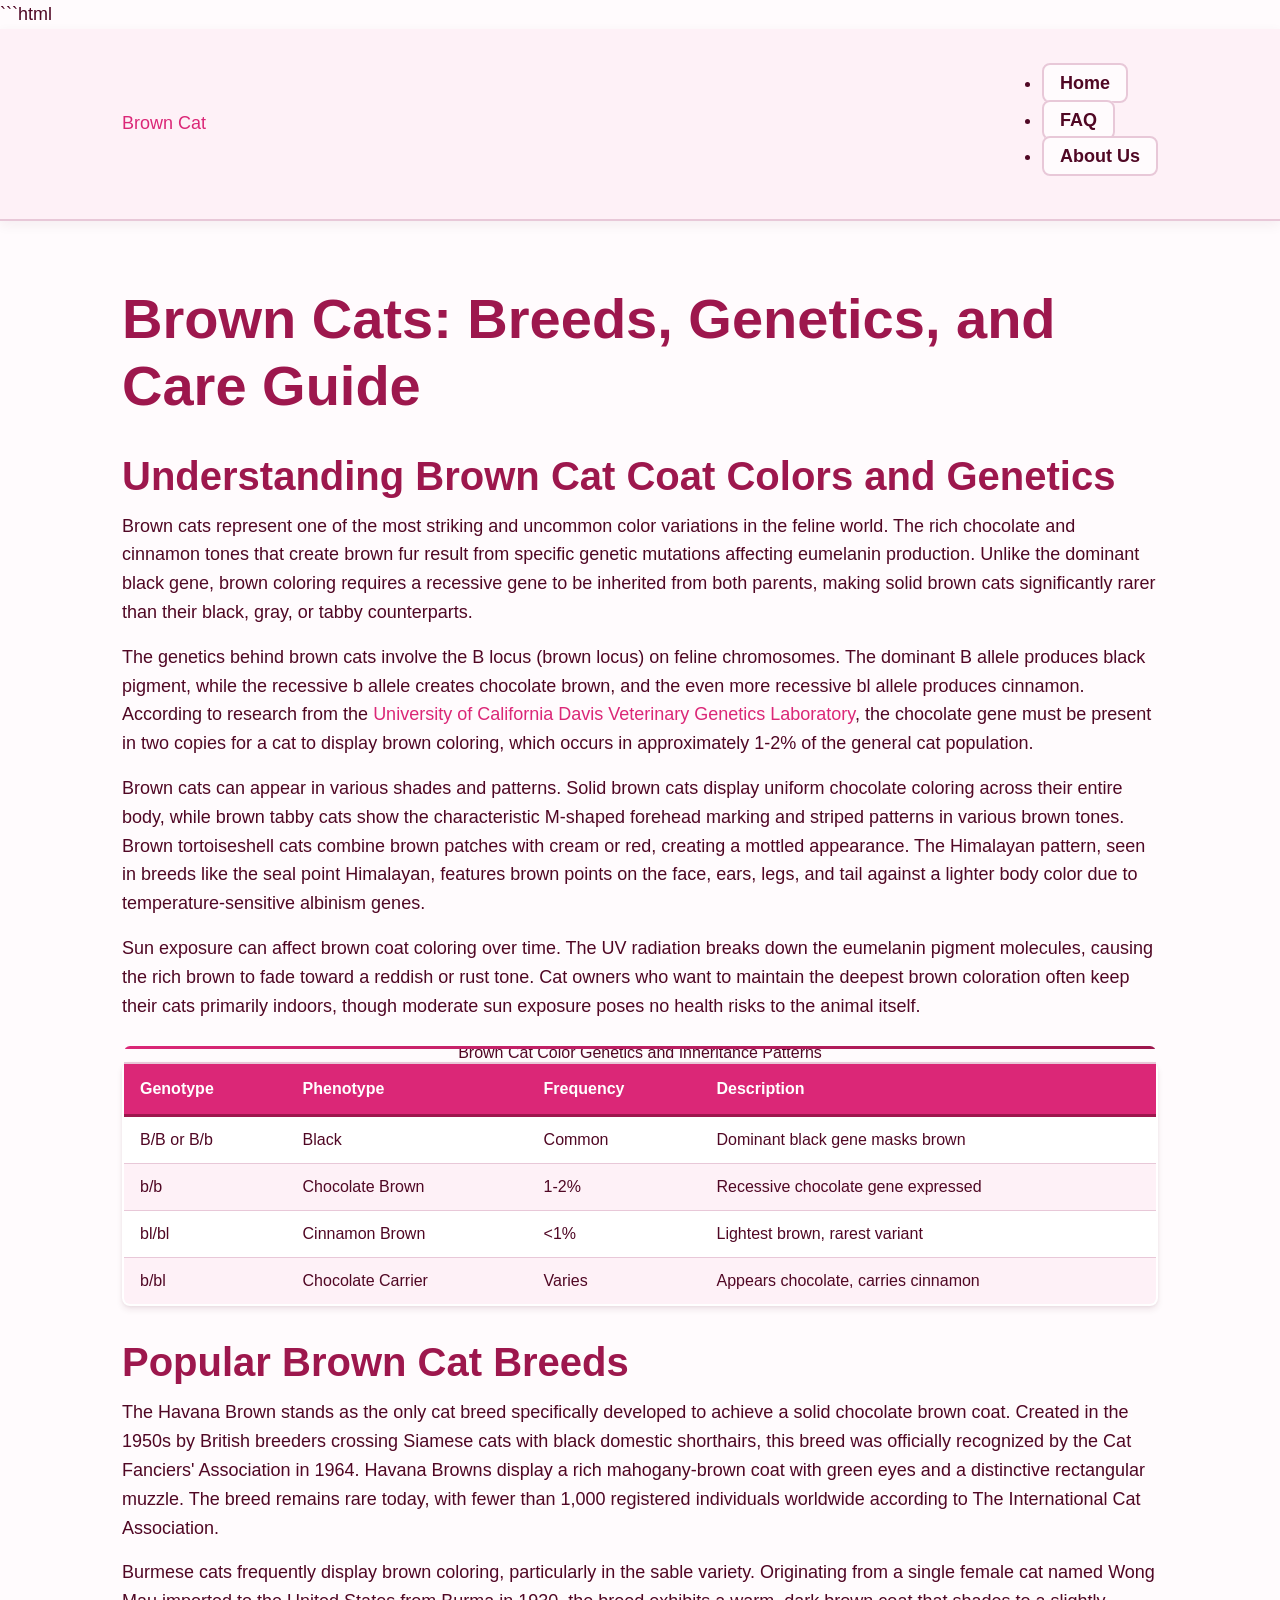
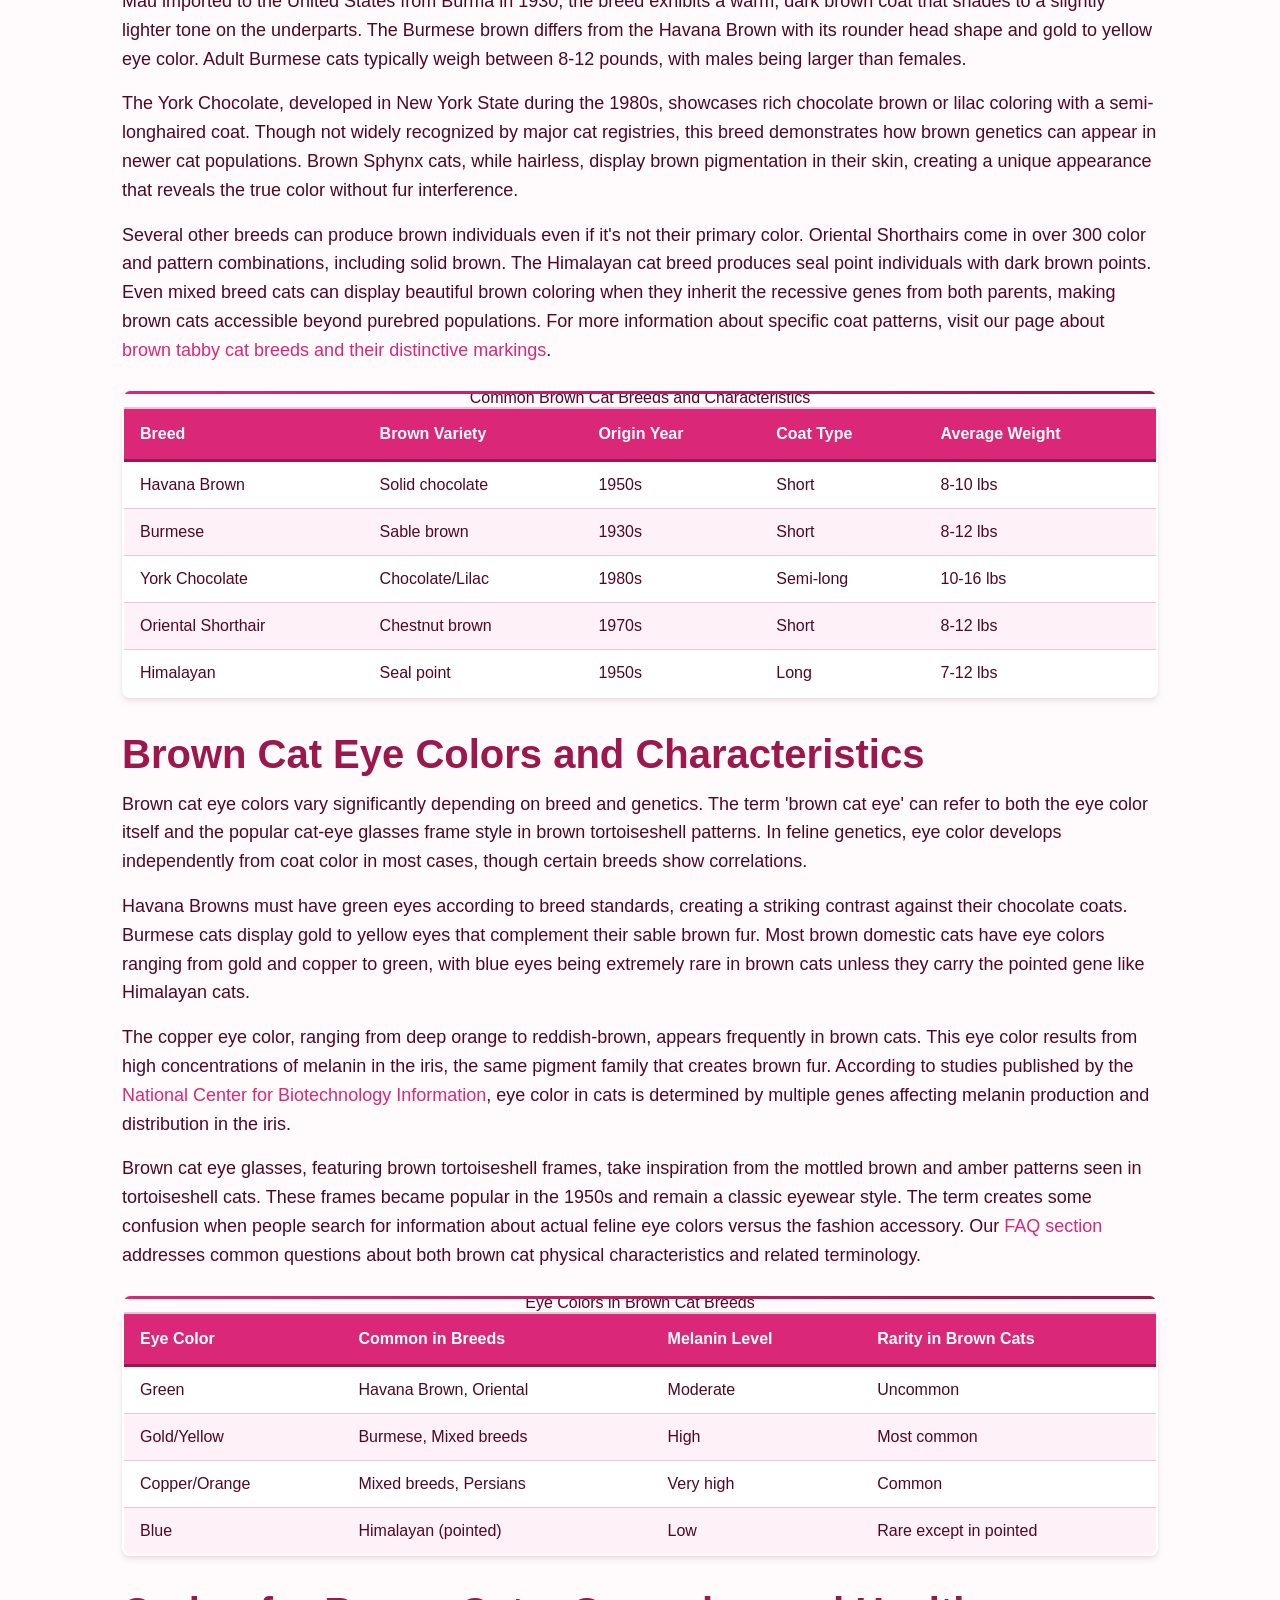
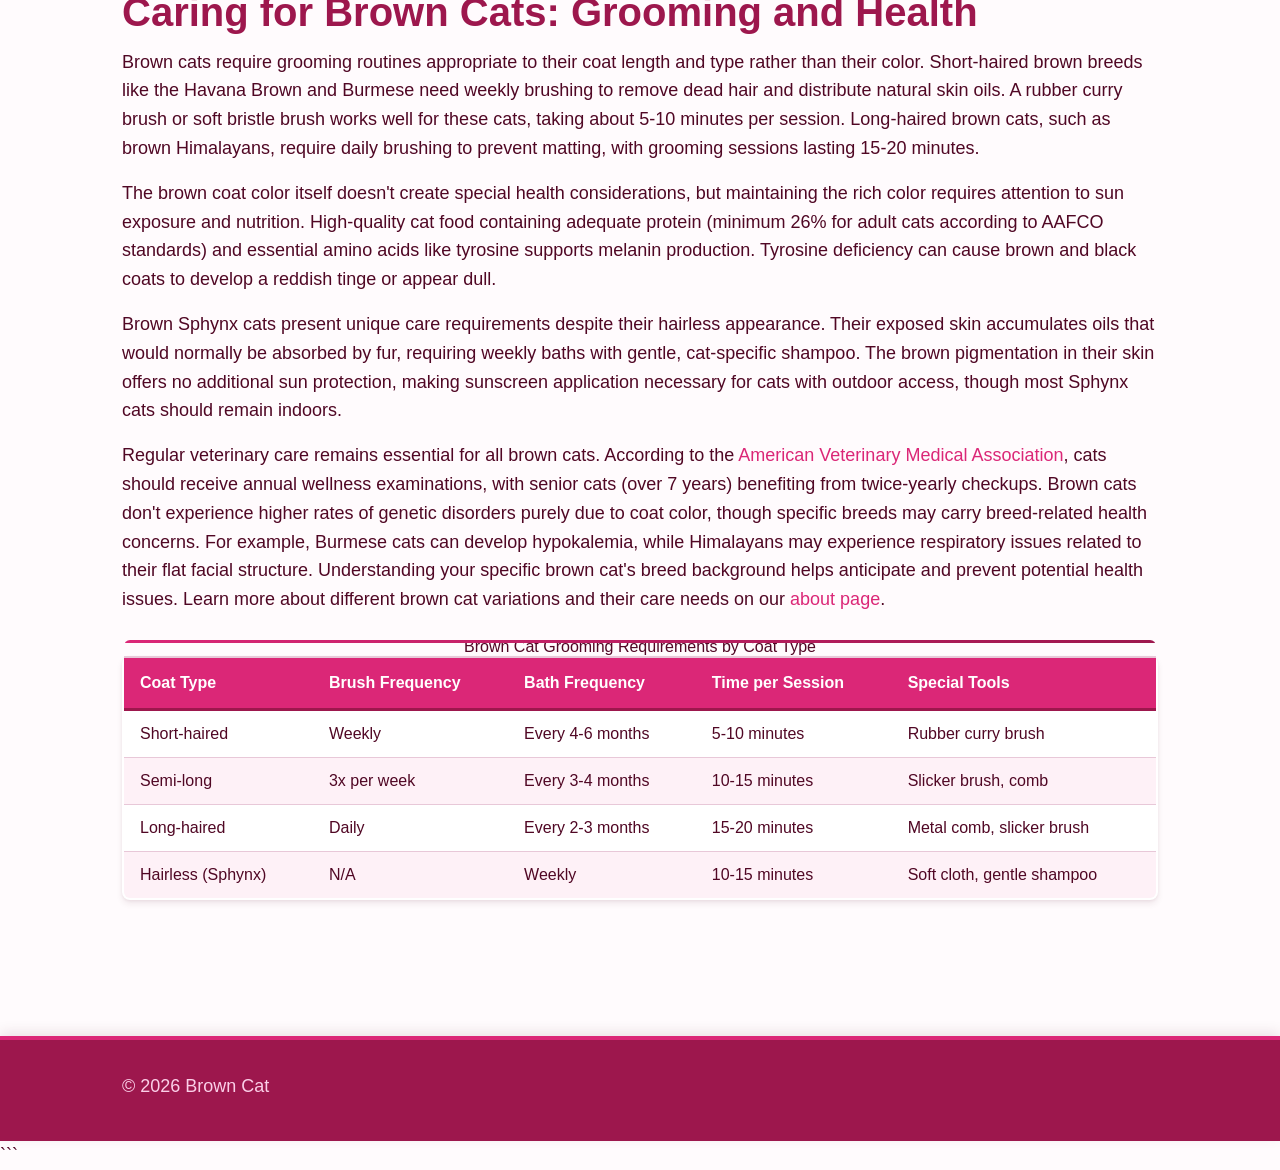
<file: index.html>
```html
<!DOCTYPE html>
<html lang="en-US">
<head><script>if(location.hostname==="browncat-xyz.pages.dev"){location.replace("https://browncat.xyz"+location.pathname+location.search)}</script>
<meta charset="UTF-8">
<meta name="viewport" content="width=device-width, initial-scale=1.0">
<title>Brown Cat Breeds, Care & Genetics | Brown Cat</title>
<meta name="description" content="Discover brown cat breeds like Havana Brown and Burmese, learn about chocolate coat genetics, and find care tips for brown-colored felines.">
<link rel="canonical" href="https://browncat.xyz/">
<link rel="stylesheet" href="style.css">
<meta property="og:title" content="Brown Cat Breeds, Care & Genetics | Brown Cat">
<meta property="og:description" content="Discover brown cat breeds like Havana Brown and Burmese, learn about chocolate coat genetics, and find care tips for brown-colored felines.">
<meta property="og:url" content="https://browncat.xyz/">
<meta property="og:type" content="website">
<meta name="twitter:card" content="summary_large_image">
<meta name="twitter:title" content="Brown Cat Breeds, Care & Genetics | Brown Cat">
<meta name="twitter:description" content="Discover brown cat breeds like Havana Brown and Burmese, learn about chocolate coat genetics, and find care tips for brown-colored felines.">
<script type="application/ld+json">
{
  "@context": "https://schema.org",
  "@type": "Organization",
  "name": "Brown Cat",
  "url": "https://browncat.xyz"
}
</script>
</head>
<body>
<header class="site-header">
<div class="container">
<a href="/">Brown Cat</a>
<nav class="site-nav">
<ul>
<li><a href="/" aria-current="page">Home</a></li>
<li><a href="/faq">FAQ</a></li>
<li><a href="/about-us">About Us</a></li>
</ul>
</nav>
</div>
</header>
<main class="site-main">
<div class="container">
<h1>Brown Cats: Breeds, Genetics, and Care Guide</h1>
<section>
<h2>Understanding Brown Cat Coat Colors and Genetics</h2>
<p>Brown cats represent one of the most striking and uncommon color variations in the feline world. The rich chocolate and cinnamon tones that create brown fur result from specific genetic mutations affecting eumelanin production. Unlike the dominant black gene, brown coloring requires a recessive gene to be inherited from both parents, making solid brown cats significantly rarer than their black, gray, or tabby counterparts.</p>
<p>The genetics behind brown cats involve the B locus (brown locus) on feline chromosomes. The dominant B allele produces black pigment, while the recessive b allele creates chocolate brown, and the even more recessive bl allele produces cinnamon. According to research from the <a href="https://vgl.ucdavis.edu/panel/feline-coat-color" rel="noopener noreferrer" target="_blank">University of California Davis Veterinary Genetics Laboratory</a>, the chocolate gene must be present in two copies for a cat to display brown coloring, which occurs in approximately 1-2% of the general cat population.</p>
<p>Brown cats can appear in various shades and patterns. Solid brown cats display uniform chocolate coloring across their entire body, while brown tabby cats show the characteristic M-shaped forehead marking and striped patterns in various brown tones. Brown tortoiseshell cats combine brown patches with cream or red, creating a mottled appearance. The Himalayan pattern, seen in breeds like the seal point Himalayan, features brown points on the face, ears, legs, and tail against a lighter body color due to temperature-sensitive albinism genes.</p>
<p>Sun exposure can affect brown coat coloring over time. The UV radiation breaks down the eumelanin pigment molecules, causing the rich brown to fade toward a reddish or rust tone. Cat owners who want to maintain the deepest brown coloration often keep their cats primarily indoors, though moderate sun exposure poses no health risks to the animal itself.</p>
<table class="card">
<caption>Brown Cat Color Genetics and Inheritance Patterns</caption>
<thead>
<tr>
<th>Genotype</th>
<th>Phenotype</th>
<th>Frequency</th>
<th>Description</th>
</tr>
</thead>
<tbody>
<tr>
<td>B/B or B/b</td>
<td>Black</td>
<td>Common</td>
<td>Dominant black gene masks brown</td>
</tr>
<tr>
<td>b/b</td>
<td>Chocolate Brown</td>
<td>1-2%</td>
<td>Recessive chocolate gene expressed</td>
</tr>
<tr>
<td>bl/bl</td>
<td>Cinnamon Brown</td>
<td>&lt;1%</td>
<td>Lightest brown, rarest variant</td>
</tr>
<tr>
<td>b/bl</td>
<td>Chocolate Carrier</td>
<td>Varies</td>
<td>Appears chocolate, carries cinnamon</td>
</tr>
</tbody>
</table>
</section>
<section>
<h2>Popular Brown Cat Breeds</h2>
<p>The Havana Brown stands as the only cat breed specifically developed to achieve a solid chocolate brown coat. Created in the 1950s by British breeders crossing Siamese cats with black domestic shorthairs, this breed was officially recognized by the Cat Fanciers' Association in 1964. Havana Browns display a rich mahogany-brown coat with green eyes and a distinctive rectangular muzzle. The breed remains rare today, with fewer than 1,000 registered individuals worldwide according to The International Cat Association.</p>
<p>Burmese cats frequently display brown coloring, particularly in the sable variety. Originating from a single female cat named Wong Mau imported to the United States from Burma in 1930, the breed exhibits a warm, dark brown coat that shades to a slightly lighter tone on the underparts. The Burmese brown differs from the Havana Brown with its rounder head shape and gold to yellow eye color. Adult Burmese cats typically weigh between 8-12 pounds, with males being larger than females.</p>
<p>The York Chocolate, developed in New York State during the 1980s, showcases rich chocolate brown or lilac coloring with a semi-longhaired coat. Though not widely recognized by major cat registries, this breed demonstrates how brown genetics can appear in newer cat populations. Brown Sphynx cats, while hairless, display brown pigmentation in their skin, creating a unique appearance that reveals the true color without fur interference.</p>
<p>Several other breeds can produce brown individuals even if it's not their primary color. Oriental Shorthairs come in over 300 color and pattern combinations, including solid brown. The Himalayan cat breed produces seal point individuals with dark brown points. Even mixed breed cats can display beautiful brown coloring when they inherit the recessive genes from both parents, making brown cats accessible beyond purebred populations. For more information about specific coat patterns, visit our page about <a href="/faq">brown tabby cat breeds and their distinctive markings</a>.</p>
<table class="card">
<caption>Common Brown Cat Breeds and Characteristics</caption>
<thead>
<tr>
<th>Breed</th>
<th>Brown Variety</th>
<th>Origin Year</th>
<th>Coat Type</th>
<th>Average Weight</th>
</tr>
</thead>
<tbody>
<tr>
<td>Havana Brown</td>
<td>Solid chocolate</td>
<td>1950s</td>
<td>Short</td>
<td>8-10 lbs</td>
</tr>
<tr>
<td>Burmese</td>
<td>Sable brown</td>
<td>1930s</td>
<td>Short</td>
<td>8-12 lbs</td>
</tr>
<tr>
<td>York Chocolate</td>
<td>Chocolate/Lilac</td>
<td>1980s</td>
<td>Semi-long</td>
<td>10-16 lbs</td>
</tr>
<tr>
<td>Oriental Shorthair</td>
<td>Chestnut brown</td>
<td>1970s</td>
<td>Short</td>
<td>8-12 lbs</td>
</tr>
<tr>
<td>Himalayan</td>
<td>Seal point</td>
<td>1950s</td>
<td>Long</td>
<td>7-12 lbs</td>
</tr>
</tbody>
</table>
</section>
<section>
<h2>Brown Cat Eye Colors and Characteristics</h2>
<p>Brown cat eye colors vary significantly depending on breed and genetics. The term 'brown cat eye' can refer to both the eye color itself and the popular cat-eye glasses frame style in brown tortoiseshell patterns. In feline genetics, eye color develops independently from coat color in most cases, though certain breeds show correlations.</p>
<p>Havana Browns must have green eyes according to breed standards, creating a striking contrast against their chocolate coats. Burmese cats display gold to yellow eyes that complement their sable brown fur. Most brown domestic cats have eye colors ranging from gold and copper to green, with blue eyes being extremely rare in brown cats unless they carry the pointed gene like Himalayan cats.</p>
<p>The copper eye color, ranging from deep orange to reddish-brown, appears frequently in brown cats. This eye color results from high concentrations of melanin in the iris, the same pigment family that creates brown fur. According to studies published by the <a href="https://www.ncbi.nlm.nih.gov/pmc/articles/PMC5804843/" rel="noopener noreferrer" target="_blank">National Center for Biotechnology Information</a>, eye color in cats is determined by multiple genes affecting melanin production and distribution in the iris.</p>
<p>Brown cat eye glasses, featuring brown tortoiseshell frames, take inspiration from the mottled brown and amber patterns seen in tortoiseshell cats. These frames became popular in the 1950s and remain a classic eyewear style. The term creates some confusion when people search for information about actual feline eye colors versus the fashion accessory. Our <a href="/faq">FAQ section</a> addresses common questions about both brown cat physical characteristics and related terminology.</p>
<table class="card">
<caption>Eye Colors in Brown Cat Breeds</caption>
<thead>
<tr>
<th>Eye Color</th>
<th>Common in Breeds</th>
<th>Melanin Level</th>
<th>Rarity in Brown Cats</th>
</tr>
</thead>
<tbody>
<tr>
<td>Green</td>
<td>Havana Brown, Oriental</td>
<td>Moderate</td>
<td>Uncommon</td>
</tr>
<tr>
<td>Gold/Yellow</td>
<td>Burmese, Mixed breeds</td>
<td>High</td>
<td>Most common</td>
</tr>
<tr>
<td>Copper/Orange</td>
<td>Mixed breeds, Persians</td>
<td>Very high</td>
<td>Common</td>
</tr>
<tr>
<td>Blue</td>
<td>Himalayan (pointed)</td>
<td>Low</td>
<td>Rare except in pointed</td>
</tr>
</tbody>
</table>
</section>
<section>
<h2>Caring for Brown Cats: Grooming and Health</h2>
<p>Brown cats require grooming routines appropriate to their coat length and type rather than their color. Short-haired brown breeds like the Havana Brown and Burmese need weekly brushing to remove dead hair and distribute natural skin oils. A rubber curry brush or soft bristle brush works well for these cats, taking about 5-10 minutes per session. Long-haired brown cats, such as brown Himalayans, require daily brushing to prevent matting, with grooming sessions lasting 15-20 minutes.</p>
<p>The brown coat color itself doesn't create special health considerations, but maintaining the rich color requires attention to sun exposure and nutrition. High-quality cat food containing adequate protein (minimum 26% for adult cats according to AAFCO standards) and essential amino acids like tyrosine supports melanin production. Tyrosine deficiency can cause brown and black coats to develop a reddish tinge or appear dull.</p>
<p>Brown Sphynx cats present unique care requirements despite their hairless appearance. Their exposed skin accumulates oils that would normally be absorbed by fur, requiring weekly baths with gentle, cat-specific shampoo. The brown pigmentation in their skin offers no additional sun protection, making sunscreen application necessary for cats with outdoor access, though most Sphynx cats should remain indoors.</p>
<p>Regular veterinary care remains essential for all brown cats. According to the <a href="https://www.avma.org/resources/pet-owners/petcare/preventive-care-cats" rel="noopener noreferrer" target="_blank">American Veterinary Medical Association</a>, cats should receive annual wellness examinations, with senior cats (over 7 years) benefiting from twice-yearly checkups. Brown cats don't experience higher rates of genetic disorders purely due to coat color, though specific breeds may carry breed-related health concerns. For example, Burmese cats can develop hypokalemia, while Himalayans may experience respiratory issues related to their flat facial structure. Understanding your specific brown cat's breed background helps anticipate and prevent potential health issues. Learn more about different brown cat variations and their care needs on our <a href="/about-us">about page</a>.</p>
<table class="card">
<caption>Brown Cat Grooming Requirements by Coat Type</caption>
<thead>
<tr>
<th>Coat Type</th>
<th>Brush Frequency</th>
<th>Bath Frequency</th>
<th>Time per Session</th>
<th>Special Tools</th>
</tr>
</thead>
<tbody>
<tr>
<td>Short-haired</td>
<td>Weekly</td>
<td>Every 4-6 months</td>
<td>5-10 minutes</td>
<td>Rubber curry brush</td>
</tr>
<tr>
<td>Semi-long</td>
<td>3x per week</td>
<td>Every 3-4 months</td>
<td>10-15 minutes</td>
<td>Slicker brush, comb</td>
</tr>
<tr>
<td>Long-haired</td>
<td>Daily</td>
<td>Every 2-3 months</td>
<td>15-20 minutes</td>
<td>Metal comb, slicker brush</td>
</tr>
<tr>
<td>Hairless (Sphynx)</td>
<td>N/A</td>
<td>Weekly</td>
<td>10-15 minutes</td>
<td>Soft cloth, gentle shampoo</td>
</tr>
</tbody>
</table>
</section>
</div>
</main>
<footer class="site-footer">
<div class="container">
<p>&copy; 2026 Brown Cat</p>
</div>
</footer>
</body>
</html>
```
</file>
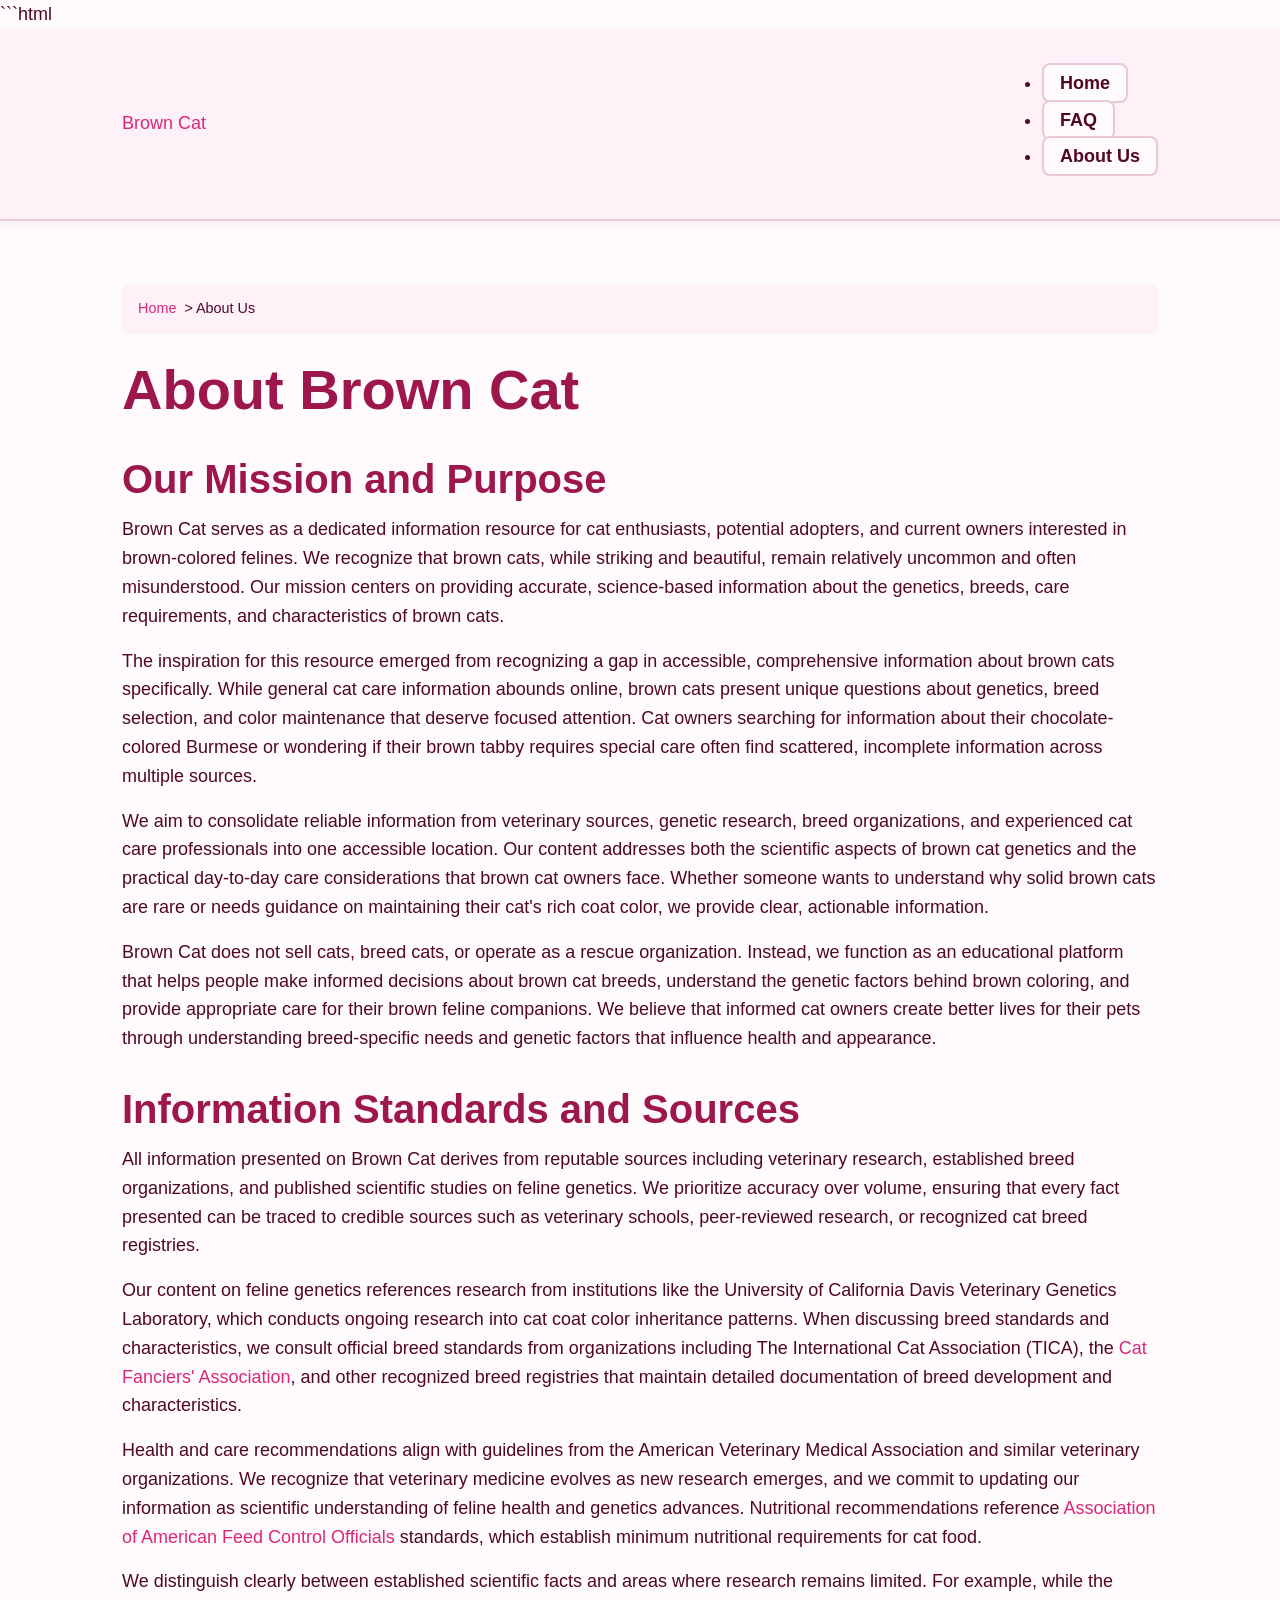
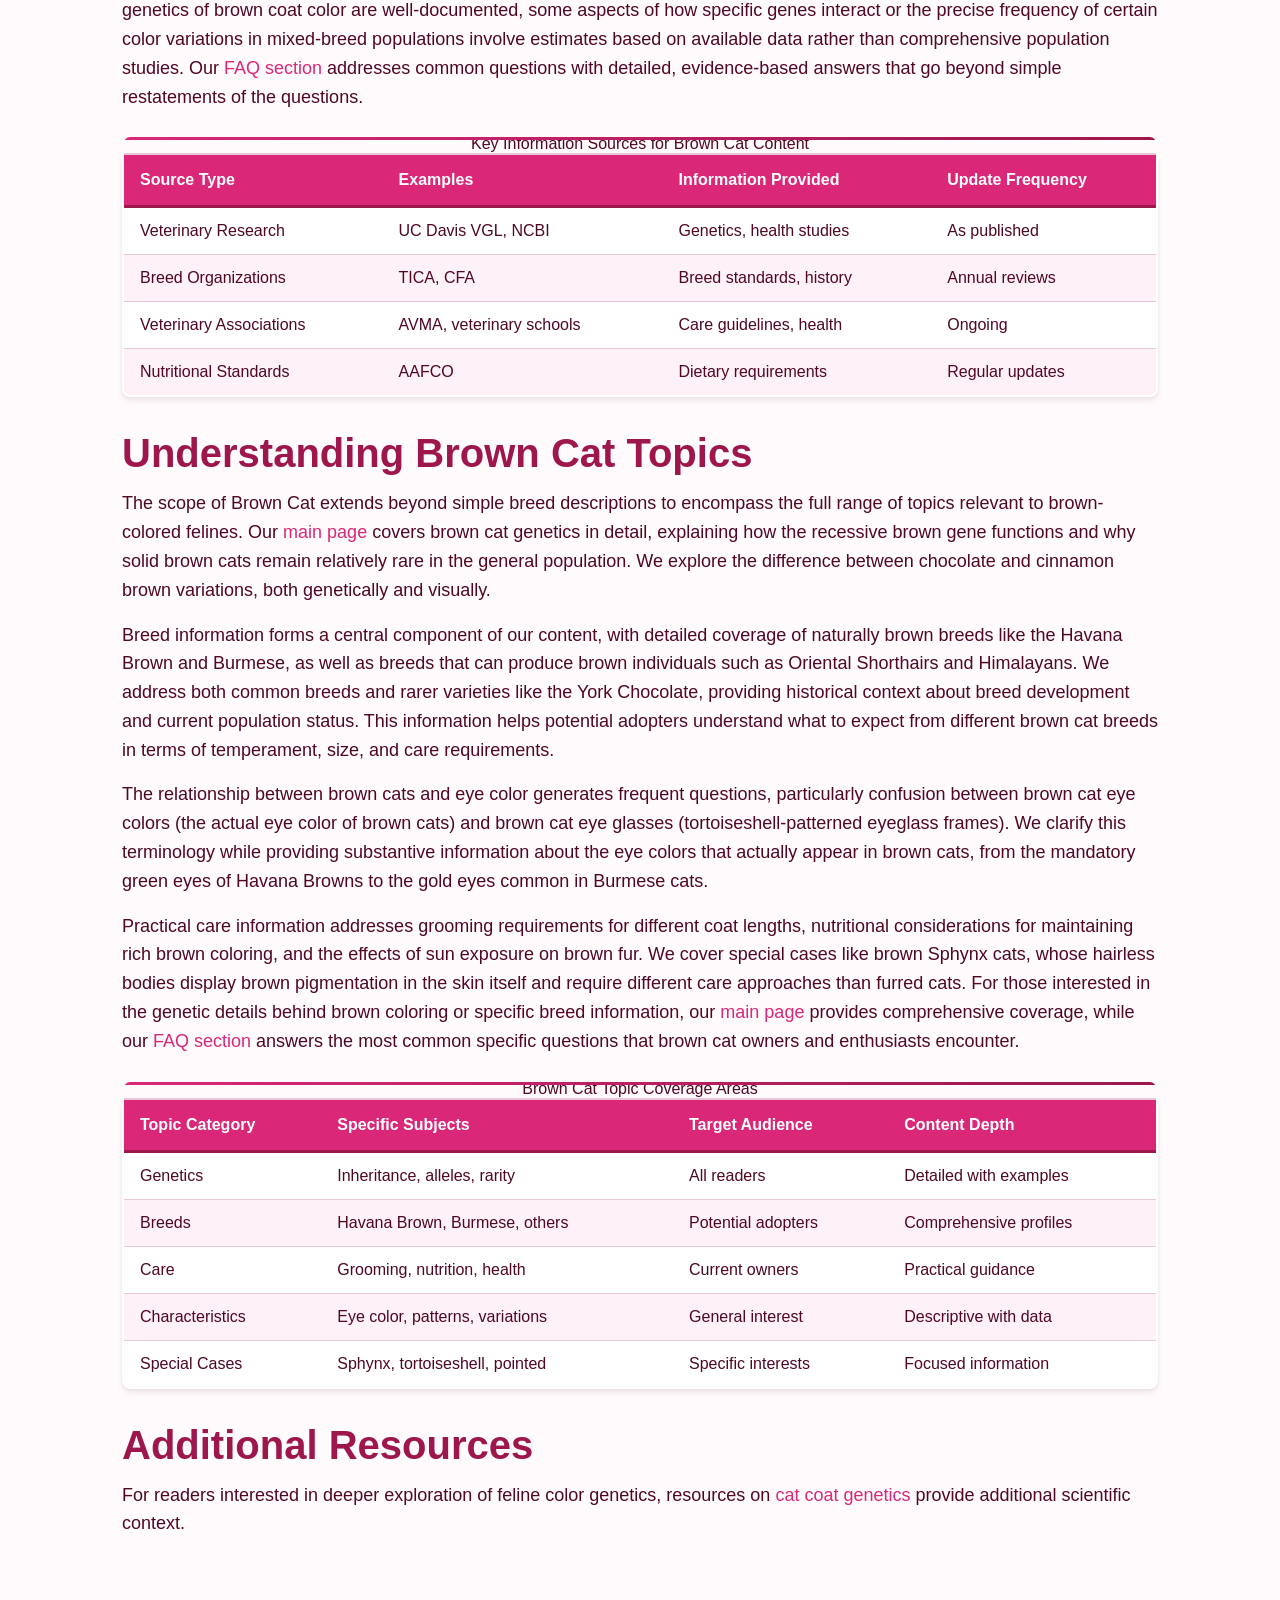
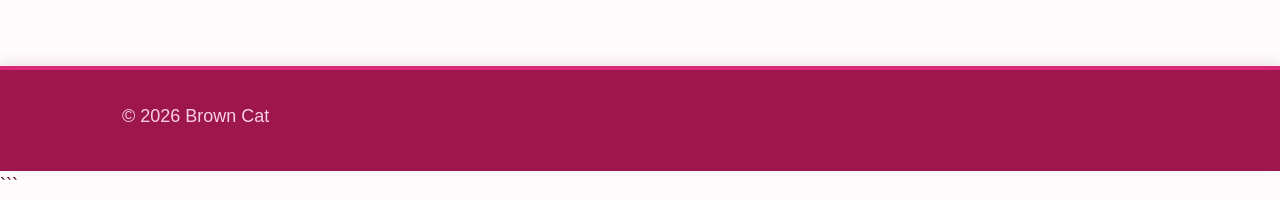
<file: about-us.html>
```html
<!DOCTYPE html>
<html lang="en-US">
<head><script>if(location.hostname==="browncat-xyz.pages.dev"){location.replace("https://browncat.xyz"+location.pathname+location.search)}</script>
<meta charset="UTF-8">
<meta name="viewport" content="width=device-width, initial-scale=1.0">
<title>About Brown Cat - Your Brown Feline Resource</title>
<meta name="description" content="Learn about Brown Cat, a comprehensive resource dedicated to providing accurate, science-based information about brown-colored cats and their care.">
<link rel="canonical" href="https://browncat.xyz/about-us">
<link rel="stylesheet" href="style.css">
<script type="application/ld+json">
{
  "@context": "https://schema.org",
  "@type": "AboutPage",
  "name": "About Brown Cat",
  "description": "Learn about Brown Cat, a comprehensive resource dedicated to providing accurate, science-based information about brown-colored cats and their care.",
  "url": "https://browncat.xyz/about-us"
}
</script>
</head>
<body>
<header class="site-header">
<div class="container">
<a href="/">Brown Cat</a>
<nav class="site-nav">
<ul>
<li><a href="/">Home</a></li>
<li><a href="/faq">FAQ</a></li>
<li><a href="/about-us" aria-current="page">About Us</a></li>
</ul>
</nav>
</div>
</header>

<main class="site-main">
<div class="container">
<nav class="breadcrumbs">
<a href="/">Home</a> &gt; About Us
</nav>

<h1>About Brown Cat</h1>

<section>
<h2>Our Mission and Purpose</h2>
<p>Brown Cat serves as a dedicated information resource for cat enthusiasts, potential adopters, and current owners interested in brown-colored felines. We recognize that brown cats, while striking and beautiful, remain relatively uncommon and often misunderstood. Our mission centers on providing accurate, science-based information about the genetics, breeds, care requirements, and characteristics of brown cats.</p>
<p>The inspiration for this resource emerged from recognizing a gap in accessible, comprehensive information about brown cats specifically. While general cat care information abounds online, brown cats present unique questions about genetics, breed selection, and color maintenance that deserve focused attention. Cat owners searching for information about their chocolate-colored Burmese or wondering if their brown tabby requires special care often find scattered, incomplete information across multiple sources.</p>
<p>We aim to consolidate reliable information from veterinary sources, genetic research, breed organizations, and experienced cat care professionals into one accessible location. Our content addresses both the scientific aspects of brown cat genetics and the practical day-to-day care considerations that brown cat owners face. Whether someone wants to understand why solid brown cats are rare or needs guidance on maintaining their cat's rich coat color, we provide clear, actionable information.</p>
<p>Brown Cat does not sell cats, breed cats, or operate as a rescue organization. Instead, we function as an educational platform that helps people make informed decisions about brown cat breeds, understand the genetic factors behind brown coloring, and provide appropriate care for their brown feline companions. We believe that informed cat owners create better lives for their pets through understanding breed-specific needs and genetic factors that influence health and appearance.</p>
</section>

<section>
<h2>Information Standards and Sources</h2>
<p>All information presented on Brown Cat derives from reputable sources including veterinary research, established breed organizations, and published scientific studies on feline genetics. We prioritize accuracy over volume, ensuring that every fact presented can be traced to credible sources such as veterinary schools, peer-reviewed research, or recognized cat breed registries.</p>
<p>Our content on feline genetics references research from institutions like the University of California Davis Veterinary Genetics Laboratory, which conducts ongoing research into cat coat color inheritance patterns. When discussing breed standards and characteristics, we consult official breed standards from organizations including The International Cat Association (TICA), the <a href="https://www.cfa.org/breeds/">Cat Fanciers' Association</a>, and other recognized breed registries that maintain detailed documentation of breed development and characteristics.</p>
<p>Health and care recommendations align with guidelines from the American Veterinary Medical Association and similar veterinary organizations. We recognize that veterinary medicine evolves as new research emerges, and we commit to updating our information as scientific understanding of feline health and genetics advances. Nutritional recommendations reference <a href="https://www.aafco.org/consumers/what-is-in-pet-food">Association of American Feed Control Officials</a> standards, which establish minimum nutritional requirements for cat food.</p>
<p>We distinguish clearly between established scientific facts and areas where research remains limited. For example, while the genetics of brown coat color are well-documented, some aspects of how specific genes interact or the precise frequency of certain color variations in mixed-breed populations involve estimates based on available data rather than comprehensive population studies. Our <a href="/faq">FAQ section</a> addresses common questions with detailed, evidence-based answers that go beyond simple restatements of the questions.</p>

<table class="card">
<caption>Key Information Sources for Brown Cat Content</caption>
<thead>
<tr>
<th>Source Type</th>
<th>Examples</th>
<th>Information Provided</th>
<th>Update Frequency</th>
</tr>
</thead>
<tbody>
<tr>
<td>Veterinary Research</td>
<td>UC Davis VGL, NCBI</td>
<td>Genetics, health studies</td>
<td>As published</td>
</tr>
<tr>
<td>Breed Organizations</td>
<td>TICA, CFA</td>
<td>Breed standards, history</td>
<td>Annual reviews</td>
</tr>
<tr>
<td>Veterinary Associations</td>
<td>AVMA, veterinary schools</td>
<td>Care guidelines, health</td>
<td>Ongoing</td>
</tr>
<tr>
<td>Nutritional Standards</td>
<td>AAFCO</td>
<td>Dietary requirements</td>
<td>Regular updates</td>
</tr>
</tbody>
</table>
</section>

<section>
<h2>Understanding Brown Cat Topics</h2>
<p>The scope of Brown Cat extends beyond simple breed descriptions to encompass the full range of topics relevant to brown-colored felines. Our <a href="/">main page</a> covers brown cat genetics in detail, explaining how the recessive brown gene functions and why solid brown cats remain relatively rare in the general population. We explore the difference between chocolate and cinnamon brown variations, both genetically and visually.</p>
<p>Breed information forms a central component of our content, with detailed coverage of naturally brown breeds like the Havana Brown and Burmese, as well as breeds that can produce brown individuals such as Oriental Shorthairs and Himalayans. We address both common breeds and rarer varieties like the York Chocolate, providing historical context about breed development and current population status. This information helps potential adopters understand what to expect from different brown cat breeds in terms of temperament, size, and care requirements.</p>
<p>The relationship between brown cats and eye color generates frequent questions, particularly confusion between brown cat eye colors (the actual eye color of brown cats) and brown cat eye glasses (tortoiseshell-patterned eyeglass frames). We clarify this terminology while providing substantive information about the eye colors that actually appear in brown cats, from the mandatory green eyes of Havana Browns to the gold eyes common in Burmese cats.</p>
<p>Practical care information addresses grooming requirements for different coat lengths, nutritional considerations for maintaining rich brown coloring, and the effects of sun exposure on brown fur. We cover special cases like brown Sphynx cats, whose hairless bodies display brown pigmentation in the skin itself and require different care approaches than furred cats. For those interested in the genetic details behind brown coloring or specific breed information, our <a href="/">main page</a> provides comprehensive coverage, while our <a href="/faq">FAQ section</a> answers the most common specific questions that brown cat owners and enthusiasts encounter.</p>

<table class="card">
<caption>Brown Cat Topic Coverage Areas</caption>
<thead>
<tr>
<th>Topic Category</th>
<th>Specific Subjects</th>
<th>Target Audience</th>
<th>Content Depth</th>
</tr>
</thead>
<tbody>
<tr>
<td>Genetics</td>
<td>Inheritance, alleles, rarity</td>
<td>All readers</td>
<td>Detailed with examples</td>
</tr>
<tr>
<td>Breeds</td>
<td>Havana Brown, Burmese, others</td>
<td>Potential adopters</td>
<td>Comprehensive profiles</td>
</tr>
<tr>
<td>Care</td>
<td>Grooming, nutrition, health</td>
<td>Current owners</td>
<td>Practical guidance</td>
</tr>
<tr>
<td>Characteristics</td>
<td>Eye color, patterns, variations</td>
<td>General interest</td>
<td>Descriptive with data</td>
</tr>
<tr>
<td>Special Cases</td>
<td>Sphynx, tortoiseshell, pointed</td>
<td>Specific interests</td>
<td>Focused information</td>
</tr>
</tbody>
</table>
</section>

<section>
<h2>Additional Resources</h2>
<p>For readers interested in deeper exploration of feline color genetics, resources on <a href="https://en.wikipedia.org/wiki/Cat_coat_genetics">cat coat genetics</a> provide additional scientific context.</p>
</section>
</div>
</main>

<footer class="site-footer">
<div class="container">
<p>&copy; 2026 Brown Cat</p>
</div>
</footer>
</body>
</html>
```
</file>
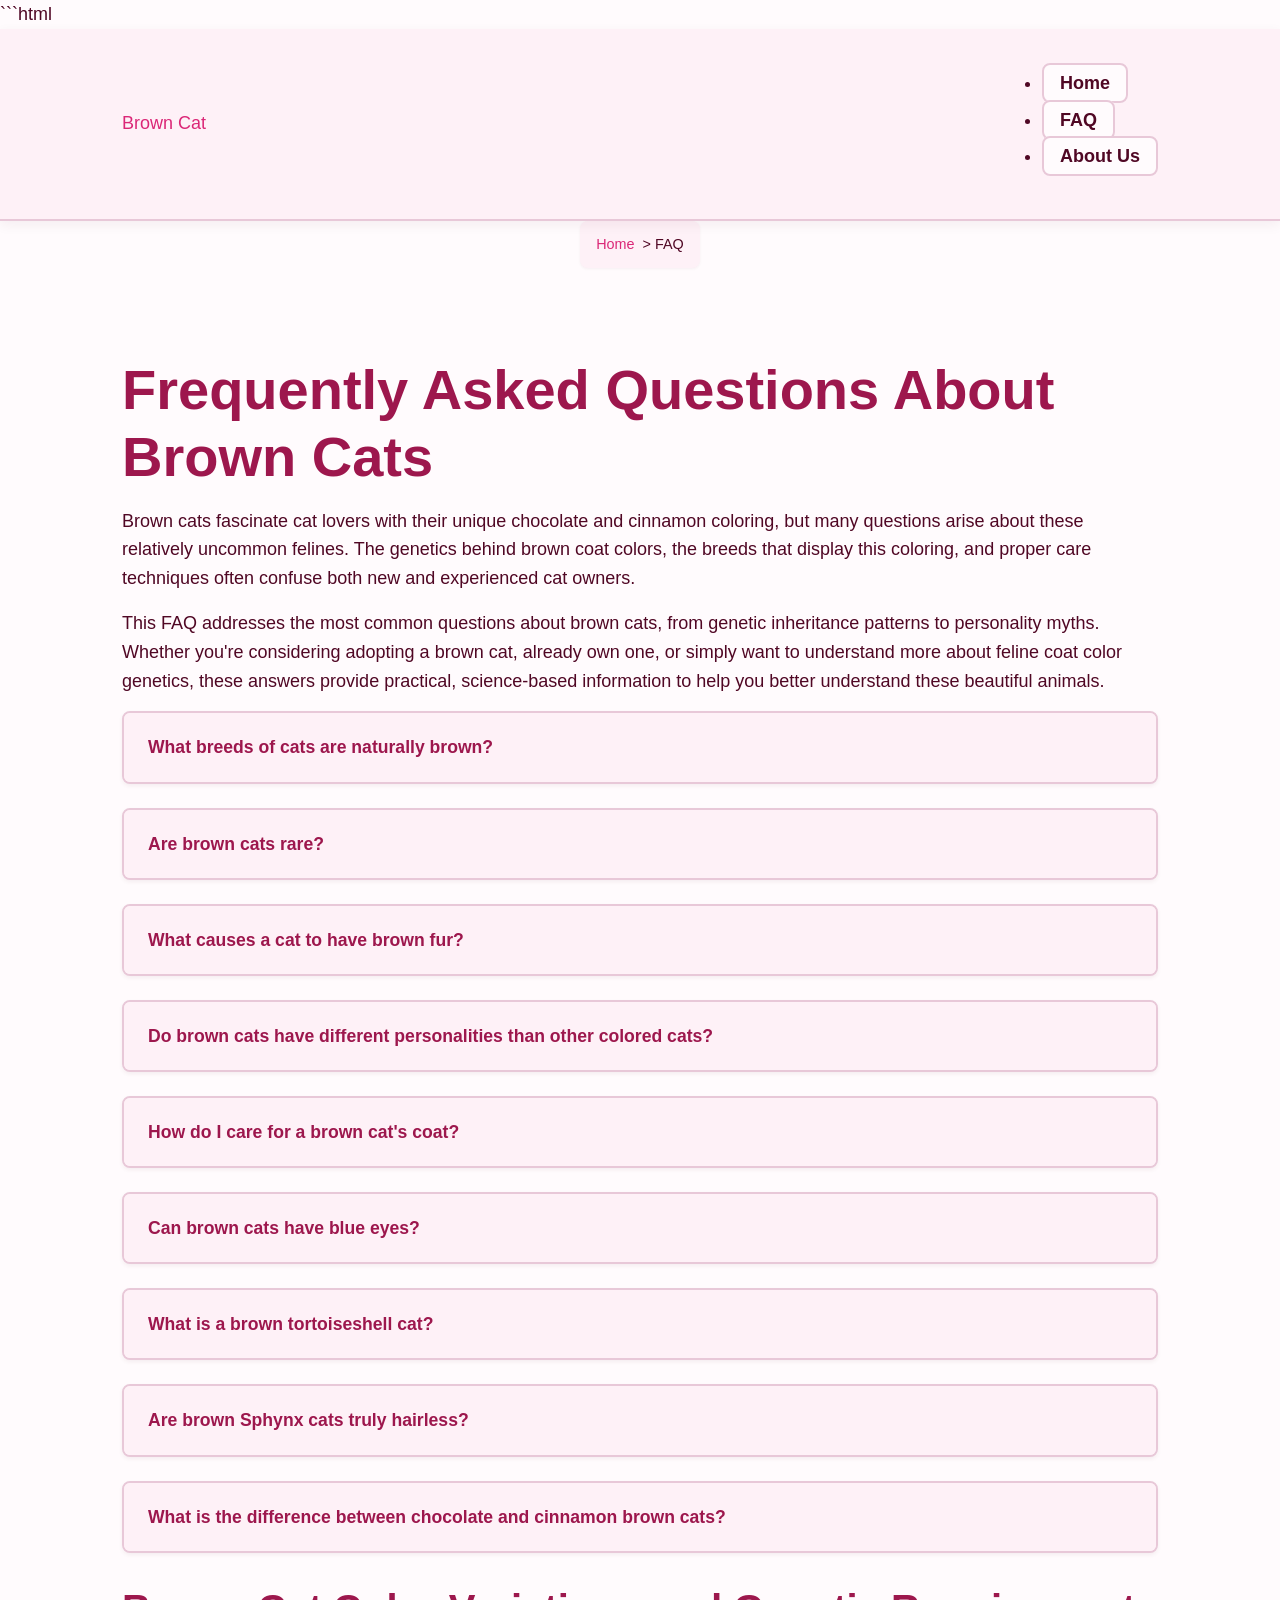
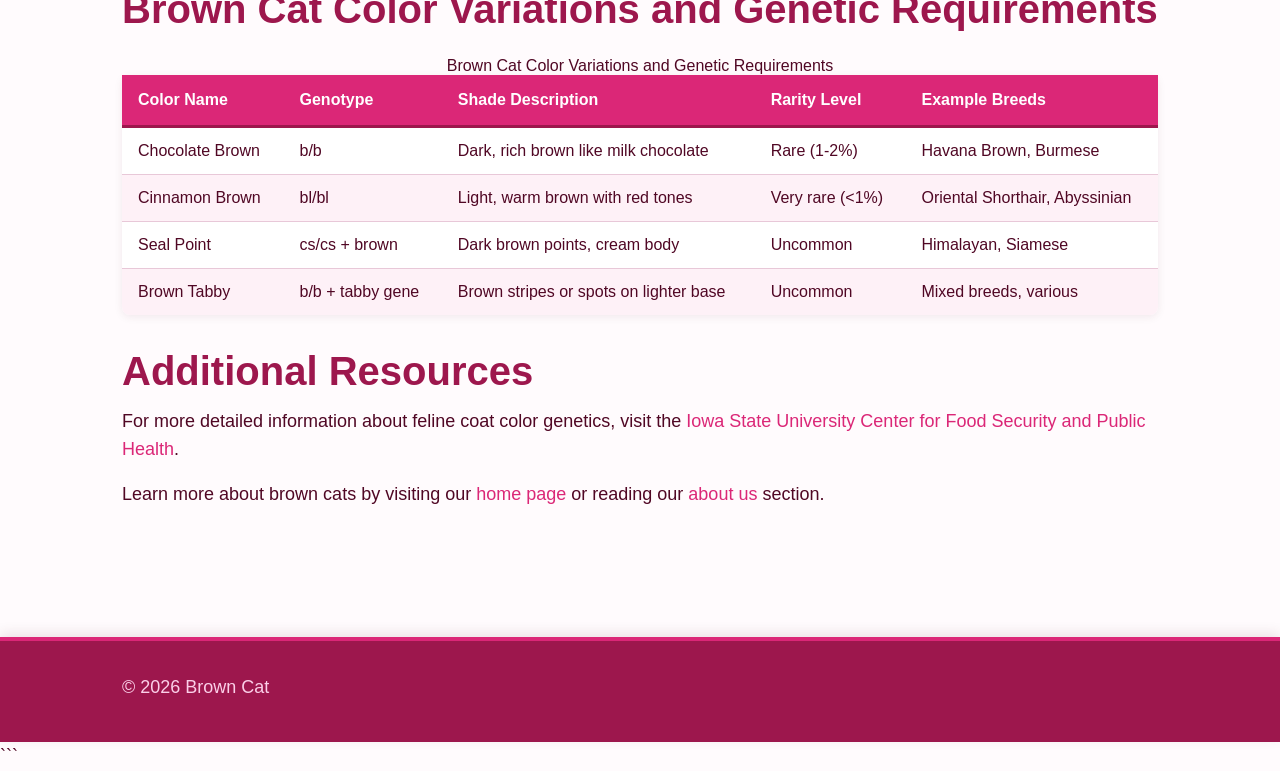
<file: faq.html>
```html
<!DOCTYPE html>
<html lang="en-US">
<head><script>if(location.hostname==="browncat-xyz.pages.dev"){location.replace("https://browncat.xyz"+location.pathname+location.search)}</script>
<meta charset="UTF-8">
<meta name="viewport" content="width=device-width, initial-scale=1.0">
<title>Brown Cat FAQ: Common Questions Answered</title>
<meta name="description" content="Get answers to frequently asked questions about brown cats, including breed information, genetics, rarity, personality traits, and proper coat care.">
<link rel="canonical" href="https://browncat.xyz/faq">
<link rel="stylesheet" href="style.css">
<script type="application/ld+json">
{
  "@context": "https://schema.org",
  "@type": "FAQPage",
  "mainEntity": [
    {
      "@type": "Question",
      "name": "What breeds of cats are naturally brown?",
      "acceptedAnswer": {
        "@type": "Answer",
        "text": "Several breeds display natural brown coloring, with the Havana Brown being the only breed specifically developed for solid chocolate brown coats. This breed emerged in the 1950s through selective breeding programs in England. Burmese cats commonly appear in sable brown, a warm, dark brown variety that's been part of the breed since its introduction to America in 1930. Oriental Shorthairs can be bred in chestnut brown among their 300+ color combinations. The York Chocolate, developed in New York during the 1980s, showcases chocolate and lilac coloring with semi-long fur. Additionally, brown coloring appears in mixed breed cats when they inherit the recessive chocolate gene from both parents, making brown cats accessible beyond purebred populations."
      }
    },
    {
      "@type": "Question",
      "name": "Are brown cats rare?",
      "acceptedAnswer": {
        "@type": "Answer",
        "text": "Yes, solid brown cats are considerably rare, appearing in approximately 1-2% of the general cat population according to feline genetics research. The rarity stems from the recessive nature of the brown gene located at the B locus. For a cat to display brown coloring, it must inherit the recessive b allele from both parents, while the dominant B allele produces the much more common black coloring. Even rarer is the cinnamon variation (bl/bl genotype), which occurs in less than 1% of cats. Brown tabby patterns are somewhat more common than solid brown because the tabby pattern gene operates independently from the color gene. Among purebred cats, Havana Browns remain extremely rare with fewer than 1,000 registered worldwide, making them one of the rarest cat breeds globally."
      }
    },
    {
      "@type": "Question",
      "name": "What causes a cat to have brown fur?",
      "acceptedAnswer": {
        "@type": "Answer",
        "text": "Brown fur results from a recessive genetic mutation at the B locus that affects eumelanin pigment production. The normal dominant B allele produces black pigment through standard eumelanin synthesis. The recessive b allele causes a modification in the enzyme responsible for eumelanin production, specifically affecting the protein structure of the pigment granules, which results in chocolate brown instead of black. An even more recessive variant, the bl allele, produces cinnamon coloring through further modification of the pigment structure. Because these are recessive genes, a cat must inherit the brown allele from both parents (b/b or bl/bl genotype) to display brown fur. Cats with one dominant and one recessive allele (B/b or B/bl) will appear black but carry the brown gene, potentially passing it to offspring."
      }
    },
    {
      "@type": "Question",
      "name": "Do brown cats have different personalities than other colored cats?",
      "acceptedAnswer": {
        "@type": "Answer",
        "text": "No, coat color does not determine personality traits in cats. This misconception persists despite scientific evidence showing no correlation between fur color and temperament. A cat's personality develops through a combination of breed-specific traits, individual genetics unrelated to coat color, early socialization experiences, and environmental factors. For example, Burmese cats (often brown) are known for being social and vocal, but this relates to breed characteristics developed through generations of selective breeding for temperament, not their brown coloring. Similarly, a brown mixed-breed cat's personality will reflect its individual genetic makeup and life experiences rather than its coat color. The genes controlling coat color are located on different chromosomes and operate through different mechanisms than the complex genetic and neurological factors that influence behavior and personality."
      }
    },
    {
      "@type": "Question",
      "name": "How do I care for a brown cat's coat?",
      "acceptedAnswer": {
        "@type": "Answer",
        "text": "Brown cats require standard grooming practices based on coat length rather than color. Short-haired brown cats need weekly brushing with a rubber curry brush or soft bristle brush to remove loose fur and distribute skin oils, taking about 5-10 minutes per session. Long-haired brown cats require daily brushing with a metal comb and slicker brush for 15-20 minutes to prevent matting. Bathing frequency depends on coat type: short-haired cats need baths every 4-6 months, while long-haired cats benefit from baths every 2-3 months. To maintain rich brown coloring, limit sun exposure since UV radiation breaks down eumelanin pigments, causing fading toward reddish tones. Feed high-quality cat food with at least 26% protein and adequate tyrosine, an amino acid essential for melanin production. Tyrosine deficiency can cause brown coats to appear dull or develop a reddish tinge regardless of sun exposure."
      }
    },
    {
      "@type": "Question",
      "name": "Can brown cats have blue eyes?",
      "acceptedAnswer": {
        "@type": "Answer",
        "text": "Brown cats rarely have blue eyes except in specific circumstances involving the pointed gene. The Himalayan cat with seal points (dark brown points on face, ears, legs, and tail) displays blue eyes due to the temperature-sensitive albinism gene that creates the pointed pattern. This gene restricts pigment production except in cooler body areas and always produces blue eyes. In standard brown cats without the pointed gene, blue eyes are extremely rare because eye color and coat color genes generally operate independently, but blue eyes typically require reduced melanin production throughout the body, which contradicts the genetic mechanisms producing brown fur. Most brown cats have gold, yellow, copper, or green eyes. Havana Browns specifically must have green eyes according to breed standards, while Burmese cats display gold to yellow eyes. Kittens of all colors are born with blue eyes that change to their adult color by 3-4 months of age."
      }
    },
    {
      "@type": "Question",
      "name": "What is a brown tortoiseshell cat?",
      "acceptedAnswer": {
        "@type": "Answer",
        "text": "A brown tortoiseshell cat displays a mottled pattern combining brown (chocolate) patches with cream or red patches throughout the coat. This pattern results from X-chromosome inactivation, a genetic process called lyonization. The gene for orange/red coloring is located on the X chromosome, and female cats (XX) can express both the brown and red genes simultaneously through random inactivation of one X chromosome in each cell during development. This creates patches where different color genes are expressed. Brown tortoiseshell cats are almost always female because males (XY) typically have only one X chromosome and cannot display both colors unless they have the rare XXY chromosome configuration (Klinefelter syndrome), occurring in approximately 1 in 3,000 male cats. The specific shade and pattern distribution vary widely among individuals, with some showing large distinct patches and others displaying a finely mottled appearance called 'torbie' when combined with tabby striping."
      }
    },
    {
      "@type": "Question",
      "name": "Are brown Sphynx cats truly hairless?",
      "acceptedAnswer": {
        "@type": "Answer",
        "text": "Brown Sphynx cats are not completely hairless despite their appearance. They possess a fine layer of downy fuzz, often described as feeling like warm suede or a peach. This fine hair is typically less than 2mm long and barely visible. The brown coloring appears in the skin pigmentation rather than fur, creating a unique appearance where the chocolate tone is visible directly on the skin surface. Brown Sphynx cats require different care than furred brown cats because they lack the protective and oil-absorbing properties of a full coat. They need weekly baths to remove accumulated skin oils that would normally be absorbed by fur. Their exposed skin requires protection from sun exposure and cold temperatures. Despite the lack of fur, the same genetic mechanisms that create brown coloring in furred cats apply to Sphynx cats, meaning they must inherit the recessive brown gene from both parents to display chocolate-toned skin."
      }
    },
    {
      "@type": "Question",
      "name": "What is the difference between chocolate and cinnamon brown cats?",
      "acceptedAnswer": {
        "@type": "Answer",
        "text": "Chocolate and cinnamon represent two different shades of brown caused by different alleles at the same genetic locus. Chocolate brown (b/b genotype) produces a rich, dark brown color resembling milk chocolate or mahogany. This is the more common of the two brown variations, though still rare compared to black cats. Cinnamon brown (bl/bl genotype) creates a lighter, warmer brown tone with reddish undertones, similar to the spice cinnamon. The cinnamon allele (bl) is recessive to both the black allele (B) and the chocolate allele (b), making it the rarest of the three variations, appearing in less than 1% of cats. A cat with b/bl genotype will appear chocolate but carry the cinnamon gene. The difference is visible when comparing cats side by side, with chocolate appearing noticeably darker and cooler-toned, while cinnamon appears lighter and warmer. Both variations require specific breeding to produce and maintain in cat populations."
      }
    }
  ]
}
</script>
</head>
<body>
<header class="site-header">
<div class="container">
<a href="/">Brown Cat</a>
<nav class="site-nav">
<ul>
<li><a href="/">Home</a></li>
<li><a href="/faq" aria-current="page">FAQ</a></li>
<li><a href="/about-us">About Us</a></li>
</ul>
</nav>
</div>
</header>

<div class="container">
<nav class="breadcrumbs">
<a href="/">Home</a> &gt; FAQ
</nav>
</div>

<main class="site-main">
<div class="container">
<h1>Frequently Asked Questions About Brown Cats</h1>

<p>Brown cats fascinate cat lovers with their unique chocolate and cinnamon coloring, but many questions arise about these relatively uncommon felines. The genetics behind brown coat colors, the breeds that display this coloring, and proper care techniques often confuse both new and experienced cat owners.</p>

<p>This FAQ addresses the most common questions about brown cats, from genetic inheritance patterns to personality myths. Whether you're considering adopting a brown cat, already own one, or simply want to understand more about feline coat color genetics, these answers provide practical, science-based information to help you better understand these beautiful animals.</p>

<section>
<details>
<summary>What breeds of cats are naturally brown?</summary>
<p>Several breeds display natural brown coloring, with the Havana Brown being the only breed specifically developed for solid chocolate brown coats. This breed emerged in the 1950s through selective breeding programs in England. Burmese cats commonly appear in sable brown, a warm, dark brown variety that's been part of the breed since its introduction to America in 1930. Oriental Shorthairs can be bred in chestnut brown among their 300+ color combinations. The York Chocolate, developed in New York during the 1980s, showcases chocolate and lilac coloring with semi-long fur. Additionally, brown coloring appears in mixed breed cats when they inherit the recessive chocolate gene from both parents, making brown cats accessible beyond purebred populations.</p>
</details>

<details>
<summary>Are brown cats rare?</summary>
<p>Yes, solid brown cats are considerably rare, appearing in approximately 1-2% of the general cat population according to feline genetics research. The rarity stems from the recessive nature of the brown gene located at the B locus. For a cat to display brown coloring, it must inherit the recessive b allele from both parents, while the dominant B allele produces the much more common black coloring. Even rarer is the cinnamon variation (bl/bl genotype), which occurs in less than 1% of cats. Brown tabby patterns are somewhat more common than solid brown because the tabby pattern gene operates independently from the color gene. Among purebred cats, Havana Browns remain extremely rare with fewer than 1,000 registered worldwide, making them one of the rarest cat breeds globally according to <a href="https://www.tica.org/breeds/browse-all-breeds">The International Cat Association</a>.</p>
</details>

<details>
<summary>What causes a cat to have brown fur?</summary>
<p>Brown fur results from a recessive genetic mutation at the B locus that affects eumelanin pigment production. The normal dominant B allele produces black pigment through standard eumelanin synthesis. The recessive b allele causes a modification in the enzyme responsible for eumelanin production, specifically affecting the protein structure of the pigment granules, which results in chocolate brown instead of black. An even more recessive variant, the bl allele, produces cinnamon coloring through further modification of the pigment structure. Because these are recessive genes, a cat must inherit the brown allele from both parents (b/b or bl/bl genotype) to display brown fur. Cats with one dominant and one recessive allele (B/b or B/bl) will appear black but carry the brown gene, potentially passing it to offspring.</p>
</details>

<details>
<summary>Do brown cats have different personalities than other colored cats?</summary>
<p>No, coat color does not determine personality traits in cats. This misconception persists despite scientific evidence showing no correlation between fur color and temperament. A cat's personality develops through a combination of breed-specific traits, individual genetics unrelated to coat color, early socialization experiences, and environmental factors. For example, Burmese cats (often brown) are known for being social and vocal, but this relates to breed characteristics developed through generations of selective breeding for temperament, not their brown coloring. Similarly, a brown mixed-breed cat's personality will reflect its individual genetic makeup and life experiences rather than its coat color. The genes controlling coat color are located on different chromosomes and operate through different mechanisms than the complex genetic and neurological factors that influence behavior and personality.</p>
</details>

<details>
<summary>How do I care for a brown cat's coat?</summary>
<p>Brown cats require standard grooming practices based on coat length rather than color. Short-haired brown cats need weekly brushing with a rubber curry brush or soft bristle brush to remove loose fur and distribute skin oils, taking about 5-10 minutes per session. Long-haired brown cats require daily brushing with a metal comb and slicker brush for 15-20 minutes to prevent matting. Bathing frequency depends on coat type: short-haired cats need baths every 4-6 months, while long-haired cats benefit from baths every 2-3 months. To maintain rich brown coloring, limit sun exposure since UV radiation breaks down eumelanin pigments, causing fading toward reddish tones. Feed high-quality cat food with at least 26% protein and adequate tyrosine, an amino acid essential for melanin production. Tyrosine deficiency can cause brown coats to appear dull or develop a reddish tinge regardless of sun exposure.</p>
</details>

<details>
<summary>Can brown cats have blue eyes?</summary>
<p>Brown cats rarely have blue eyes except in specific circumstances involving the pointed gene. The Himalayan cat with seal points (dark brown points on face, ears, legs, and tail) displays blue eyes due to the temperature-sensitive albinism gene that creates the pointed pattern. This gene restricts pigment production except in cooler body areas and always produces blue eyes. In standard brown cats without the pointed gene, blue eyes are extremely rare because eye color and coat color genes generally operate independently, but blue eyes typically require reduced melanin production throughout the body, which contradicts the genetic mechanisms producing brown fur. Most brown cats have gold, yellow, copper, or green eyes. Havana Browns specifically must have green eyes according to breed standards, while Burmese cats display gold to yellow eyes. Kittens of all colors are born with blue eyes that change to their adult color by 3-4 months of age.</p>
</details>

<details>
<summary>What is a brown tortoiseshell cat?</summary>
<p>A brown tortoiseshell cat displays a mottled pattern combining brown (chocolate) patches with cream or red patches throughout the coat. This pattern results from X-chromosome inactivation, a genetic process called lyonization documented by the <a href="https://www.genome.gov/genetics-glossary/X-Inactivation">National Human Genome Research Institute</a>. The gene for orange/red coloring is located on the X chromosome, and female cats (XX) can express both the brown and red genes simultaneously through random inactivation of one X chromosome in each cell during development. This creates patches where different color genes are expressed. Brown tortoiseshell cats are almost always female because males (XY) typically have only one X chromosome and cannot display both colors unless they have the rare XXY chromosome configuration (Klinefelter syndrome), occurring in approximately 1 in 3,000 male cats. The specific shade and pattern distribution vary widely among individuals, with some showing large distinct patches and others displaying a finely mottled appearance called 'torbie' when combined with tabby striping.</p>
</details>

<details>
<summary>Are brown Sphynx cats truly hairless?</summary>
<p>Brown Sphynx cats are not completely hairless despite their appearance. They possess a fine layer of downy fuzz, often described as feeling like warm suede or a peach. This fine hair is typically less than 2mm long and barely visible. The brown coloring appears in the skin pigmentation rather than fur, creating a unique appearance where the chocolate tone is visible directly on the skin surface. Brown Sphynx cats require different care than furred brown cats because they lack the protective and oil-absorbing properties of a full coat. They need weekly baths to remove accumulated skin oils that would normally be absorbed by fur. Their exposed skin requires protection from sun exposure and cold temperatures. Despite the lack of fur, the same genetic mechanisms that create brown coloring in furred cats apply to Sphynx cats, meaning they must inherit the recessive brown gene from both parents to display chocolate-toned skin.</p>
</details>

<details>
<summary>What is the difference between chocolate and cinnamon brown cats?</summary>
<p>Chocolate and cinnamon represent two different shades of brown caused by different alleles at the same genetic locus. Chocolate brown (b/b genotype) produces a rich, dark brown color resembling milk chocolate or mahogany. This is the more common of the two brown variations, though still rare compared to black cats. Cinnamon brown (bl/bl genotype) creates a lighter, warmer brown tone with reddish undertones, similar to the spice cinnamon. The cinnamon allele (bl) is recessive to both the black allele (B) and the chocolate allele (b), making it the rarest of the three variations, appearing in less than 1% of cats. A cat with b/bl genotype will appear chocolate but carry the cinnamon gene. The difference is visible when comparing cats side by side, with chocolate appearing noticeably darker and cooler-toned, while cinnamon appears lighter and warmer. Both variations require specific breeding to produce and maintain in cat populations.</p>
</details>
</section>

<section>
<h2>Brown Cat Color Variations and Genetic Requirements</h2>
<table>
<caption>Brown Cat Color Variations and Genetic Requirements</caption>
<thead>
<tr>
<th>Color Name</th>
<th>Genotype</th>
<th>Shade Description</th>
<th>Rarity Level</th>
<th>Example Breeds</th>
</tr>
</thead>
<tbody>
<tr>
<td>Chocolate Brown</td>
<td>b/b</td>
<td>Dark, rich brown like milk chocolate</td>
<td>Rare (1-2%)</td>
<td>Havana Brown, Burmese</td>
</tr>
<tr>
<td>Cinnamon Brown</td>
<td>bl/bl</td>
<td>Light, warm brown with red tones</td>
<td>Very rare (&lt;1%)</td>
<td>Oriental Shorthair, Abyssinian</td>
</tr>
<tr>
<td>Seal Point</td>
<td>cs/cs + brown</td>
<td>Dark brown points, cream body</td>
<td>Uncommon</td>
<td>Himalayan, Siamese</td>
</tr>
<tr>
<td>Brown Tabby</td>
<td>b/b + tabby gene</td>
<td>Brown stripes or spots on lighter base</td>
<td>Uncommon</td>
<td>Mixed breeds, various</td>
</tr>
</tbody>
</table>
</section>

<section>
<h2>Additional Resources</h2>
<p>For more detailed information about feline coat color genetics, visit the <a href="https://www.cfsph.iastate.edu/Factsheets/pdfs/feline_coat_colors.pdf">Iowa State University Center for Food Security and Public Health</a>.</p>
<p>Learn more about brown cats by visiting our <a href="/">home page</a> or reading our <a href="/about-us">about us</a> section.</p>
</section>
</div>
</main>

<footer class="site-footer">
<div class="container">
<p>&copy; 2026 Brown Cat</p>
</div>
</footer>
</body>
</html>
```
</file>
<file: style.css>
* {
  box-sizing: border-box;
  margin: 0;
  padding: 0;
}

:root {
  --color-primary: #db2777;
  --color-secondary: #9d174d;
  --color-accent: #fbcfe8;
  --color-bg: #fffbfd;
  --color-surface: #fef1f7;
  --color-text: #500724;
  --color-text-muted: #9b6b80;
  --color-border: #e8c8d8;
  --font-main: 'Trebuchet MS', 'Lucida Sans', 'Lucida Grande', sans-serif;
  --max-width: 1100px;
  --radius: 8px;
}

body {
  font-family: var(--font-main);
  font-size: 16px;
  line-height: 1.6;
  color: var(--color-text);
  background-color: var(--color-bg);
  min-height: 100vh;
  display: flex;
  flex-direction: column;
}

h1, h2, h3, h4, h5, h6 {
  line-height: 1.2;
  font-weight: 700;
  margin-bottom: 0.75rem;
  color: var(--color-secondary);
}

h1 {
  font-size: 2.5rem;
  margin-bottom: 1rem;
}

h2 {
  font-size: 2rem;
  margin-top: 2rem;
}

h3 {
  font-size: 1.5rem;
  margin-top: 1.5rem;
}

h4 {
  font-size: 1.25rem;
  margin-top: 1.25rem;
}

h5 {
  font-size: 1.1rem;
  margin-top: 1rem;
}

h6 {
  font-size: 1rem;
  margin-top: 1rem;
}

p {
  margin-bottom: 1rem;
}

a {
  color: var(--color-primary);
  text-decoration: none;
  transition: color 0.2s ease, background-color 0.2s ease;
  border-bottom: 2px solid transparent;
}

a:hover {
  color: var(--color-secondary);
  border-bottom-color: var(--color-primary);
}

a:focus-visible {
  outline: 3px solid var(--color-primary);
  outline-offset: 2px;
  border-radius: 2px;
}

strong {
  font-weight: 700;
  color: var(--color-secondary);
}

em {
  font-style: italic;
  color: var(--color-text);
}

blockquote {
  background-color: var(--color-surface);
  border-left: 4px solid var(--color-primary);
  padding: 1.25rem 1.5rem;
  margin: 1.5rem 0;
  border-radius: var(--radius);
  box-shadow: 0 2px 4px rgba(80, 7, 36, 0.08);
  font-style: italic;
  color: var(--color-text-muted);
}

blockquote p:last-child {
  margin-bottom: 0;
}

::selection {
  background-color: var(--color-accent);
  color: var(--color-secondary);
}

.site-header {
  background-color: var(--color-surface);
  border-bottom: 2px solid var(--color-border);
  padding: 1.5rem 0;
  position: sticky;
  top: 0;
  z-index: 100;
  box-shadow: 0 4px 12px rgba(80, 7, 36, 0.06);
}

.site-header .container {
  display: flex;
  justify-content: space-between;
  align-items: center;
  flex-wrap: wrap;
  gap: 1rem;
}

.site-header h1 {
  margin: 0;
  font-size: 1.75rem;
  color: var(--color-primary);
}

.site-nav {
  display: flex;
  gap: 0.5rem;
  flex-wrap: wrap;
}

.site-nav a {
  padding: 0.5rem 1rem;
  border-radius: var(--radius);
  background-color: var(--color-bg);
  border: 2px solid var(--color-border);
  transition: background-color 0.2s ease, border-color 0.2s ease, box-shadow 0.2s ease;
  font-weight: 600;
  color: var(--color-text);
}

.site-nav a:hover {
  background-color: var(--color-primary);
  color: white;
  border-color: var(--color-primary);
  box-shadow: 0 4px 8px rgba(219, 39, 119, 0.25);
  border-bottom: 2px solid var(--color-primary);
}

.site-nav a:focus-visible {
  box-shadow: 0 0 0 3px var(--color-accent);
}

.site-main {
  flex: 1;
  padding: 2rem 0;
}

.container {
  max-width: var(--max-width);
  margin: 0 auto;
  padding: 0 1rem;
}

.breadcrumbs {
  display: flex;
  flex-wrap: wrap;
  gap: 0.5rem;
  align-items: center;
  margin-bottom: 1.5rem;
  padding: 0.75rem 1rem;
  background-color: var(--color-surface);
  border-radius: var(--radius);
  font-size: 0.9rem;
  box-shadow: 0 1px 3px rgba(80, 7, 36, 0.05);
}

.breadcrumbs a {
  color: var(--color-primary);
  border-bottom: none;
}

.breadcrumbs a:hover {
  color: var(--color-secondary);
}

.breadcrumbs span {
  color: var(--color-text-muted);
}

.card {
  background-color: white;
  border: 2px solid var(--color-border);
  border-radius: var(--radius);
  padding: 1.5rem;
  margin-bottom: 1.5rem;
  box-shadow: 0 4px 6px rgba(80, 7, 36, 0.08), 0 1px 3px rgba(80, 7, 36, 0.06);
  transition: box-shadow 0.2s ease, border-color 0.2s ease;
  position: relative;
}

.card::before {
  content: '';
  position: absolute;
  top: 0;
  left: 0;
  right: 0;
  height: 4px;
  background: linear-gradient(90deg, var(--color-primary), var(--color-secondary));
  border-radius: var(--radius) var(--radius) 0 0;
}

.card:hover {
  box-shadow: 0 8px 16px rgba(80, 7, 36, 0.12), 0 4px 8px rgba(219, 39, 119, 0.1);
  border-color: var(--color-primary);
}

.card h2 {
  margin-top: 0;
}

.card h3 {
  margin-top: 0;
}

table {
  width: 100%;
  border-collapse: collapse;
  margin: 1.5rem 0;
  background-color: white;
  border-radius: var(--radius);
  overflow: hidden;
  box-shadow: 0 2px 8px rgba(80, 7, 36, 0.08);
}

thead {
  background-color: var(--color-primary);
  color: white;
}

thead th {
  padding: 1rem;
  text-align: left;
  font-weight: 700;
  border-bottom: 3px solid var(--color-secondary);
}

tbody tr {
  border-bottom: 1px solid var(--color-border);
  transition: background-color 0.2s ease;
}

tbody tr:nth-child(even) {
  background-color: var(--color-surface);
}

tbody tr:hover {
  background-color: var(--color-accent);
}

tbody td {
  padding: 0.875rem 1rem;
  color: var(--color-text);
}

tbody tr:last-child {
  border-bottom: none;
}

details {
  background-color: var(--color-surface);
  border: 2px solid var(--color-border);
  border-radius: var(--radius);
  margin-bottom: 1rem;
  box-shadow: 0 2px 4px rgba(80, 7, 36, 0.06);
  transition: box-shadow 0.2s ease, border-color 0.2s ease;
  overflow: hidden;
}

details:hover {
  border-color: var(--color-primary);
  box-shadow: 0 4px 8px rgba(80, 7, 36, 0.1);
}

details[open] {
  background-color: white;
  border-color: var(--color-primary);
  box-shadow: 0 4px 12px rgba(219, 39, 119, 0.15);
}

summary {
  padding: 1rem 1.25rem;
  cursor: pointer;
  font-weight: 700;
  color: var(--color-secondary);
  background-color: var(--color-surface);
  transition: background-color 0.2s ease, color 0.2s ease;
  user-select: none;
  display: flex;
  align-items: center;
  gap: 0.5rem;
}

summary:hover {
  background-color: var(--color-accent);
  color: var(--color-primary);
}

summary:focus-visible {
  outline: 3px solid var(--color-primary);
  outline-offset: -3px;
}

details[open] summary {
  background-color: var(--color-primary);
  color: white;
  border-bottom: 2px solid var(--color-secondary);
}

details div {
  padding: 1.25rem;
  animation: slideDown 0.2s ease;
}

@keyframes slideDown {
  from {
    opacity: 0;
    transform: translateY(-8px);
  }
  to {
    opacity: 1;
    transform: translateY(0);
  }
}

.site-footer {
  background-color: var(--color-secondary);
  color: white;
  padding: 2rem 0;
  margin-top: 3rem;
  border-top: 4px solid var(--color-primary);
  box-shadow: 0 -4px 12px rgba(80, 7, 36, 0.1);
}

.site-footer .container {
  display: grid;
  gap: 1.5rem;
}

.site-footer a {
  color: var(--color-accent);
  border-bottom-color: transparent;
}

.site-footer a:hover {
  color: white;
  border-bottom-color: var(--color-accent);
}

.site-footer p {
  margin-bottom: 0.5rem;
  color: var(--color-accent);
}

.site-footer strong {
  color: white;
}

ul, ol {
  margin: 1rem 0 1rem 1.5rem;
}

li {
  margin-bottom: 0.5rem;
}

code {
  background-color: var(--color-surface);
  color: var(--color-secondary);
  padding: 0.2rem 0.4rem;
  border-radius: 3px;
  font-family: 'Courier New', monospace;
  font-size: 0.9em;
  border: 1px solid var(--color-border);
}

pre {
  background-color: var(--color-surface);
  border: 2px solid var(--color-border);
  border-left: 4px solid var(--color-primary);
  border-radius: var(--radius);
  padding: 1.25rem;
  overflow-x: auto;
  margin: 1.5rem 0;
  box-shadow: 0 2px 6px rgba(80, 7, 36, 0.08);
}

pre code {
  background: none;
  border: none;
  padding: 0;
}

input, textarea, select, button {
  font-family: var(--font-main);
  font-size: 1rem;
  border-radius: var(--radius);
  transition: border-color 0.2s ease, box-shadow 0.2s ease, background-color 0.2s ease;
}

input, textarea, select {
  padding: 0.75rem;
  border: 2px solid var(--color-border);
  background-color: white;
  color: var(--color-text);
  width: 100%;
}

input:focus, textarea:focus, select:focus {
  outline: none;
  border-color: var(--color-primary);
  box-shadow: 0 0 0 3px var(--color-accent);
}

button {
  padding: 0.75rem 1.5rem;
  background-color: var(--color-primary);
  color: white;
  border: 2px solid var(--color-primary);
  font-weight: 700;
  cursor: pointer;
  box-shadow: 0 2px 4px rgba(219, 39, 119, 0.2);
}

button:hover {
  background-color: var(--color-secondary);
  border-color: var(--color-secondary);
  box-shadow: 0 4px 8px rgba(157, 23, 77, 0.3);
}

button:focus-visible {
  outline: 3px solid var(--color-accent);
  outline-offset: 2px;
}

button:active {
  transform: translateY(1px);
  box-shadow: 0 1px 2px rgba(157, 23, 77, 0.2);
}

hr {
  border: none;
  border-top: 2px solid var(--color-border);
  margin: 2rem 0;
}

img {
  max-width: 100%;
  height: auto;
  display: block;
  border-radius: var(--radius);
}

@media (min-width: 768px) {
  h1 {
    font-size: 3rem;
  }

  h2 {
    font-size: 2.25rem;
  }

  h3 {
    font-size: 1.75rem;
  }

  .site-header .container {
    flex-wrap: nowrap;
  }

  .site-header h1 {
    font-size: 2rem;
  }

  .site-nav {
    gap: 1rem;
  }

  .site-main {
    padding: 3rem 0;
  }

  .site-footer .container {
    grid-template-columns: repeat(2, 1fr);
  }

  .card {
    padding: 2rem;
  }

  table {
    font-size: 1rem;
  }
}

@media (min-width: 1024px) {
  body {
    font-size: 18px;
  }

  h1 {
    font-size: 3.5rem;
  }

  h2 {
    font-size: 2.5rem;
  }

  h3 {
    font-size: 2rem;
  }

  .site-header h1 {
    font-size: 2.25rem;
  }

  .site-main {
    padding: 4rem 0;
  }

  .site-footer .container {
    grid-template-columns: repeat(3, 1fr);
    gap: 2rem;
  }

  .container {
    padding: 0 2rem;
  }

  .card {
    padding: 2.5rem;
  }

  .card::after {
    content: '';
    position: absolute;
    bottom: -6px;
    left: 50%;
    transform: translateX(-50%);
    width: 80%;
    height: 6px;
    background: linear-gradient(90deg, transparent, var(--color-accent), transparent);
    opacity: 0;
    transition: opacity 0.2s ease;
    border-radius: 0 0 var(--radius) var(--radius);
  }

  .card:hover::after {
    opacity: 1;
  }

  blockquote {
    padding: 1.5rem 2rem;
    margin: 2rem 0;
  }

  details {
    margin-bottom: 1.5rem;
  }

  summary {
    padding: 1.25rem 1.5rem;
    font-size: 1.1rem;
  }

  details div {
    padding: 1.5rem 2rem;
  }
}

@media (prefers-reduced-motion: reduce) {
  *, *::before, *::after {
    animation-duration: 0.01ms !important;
    animation-iteration-count: 1 !important;
    transition-duration: 0.01ms !important;
  }

  details div {
    animation: none;
  }
}

@media print {
  .site-header, .site-nav, .site-footer {
    display: none;
  }

  .site-main {
    padding: 0;
  }

  .container {
    max-width: 100%;
    padding: 0;
  }

  .card {
    box-shadow: none;
    border: 1px solid #ccc;
    page-break-inside: avoid;
  }

  a {
    color: var(--color-text);
    text-decoration: underline;
  }

  body {
    background-color: white;
  }

  details {
    border: 1px solid #ccc;
  }

  details[open] summary {
    background-color: #f0f0f0;
    color: black;
  }
}
</file>
